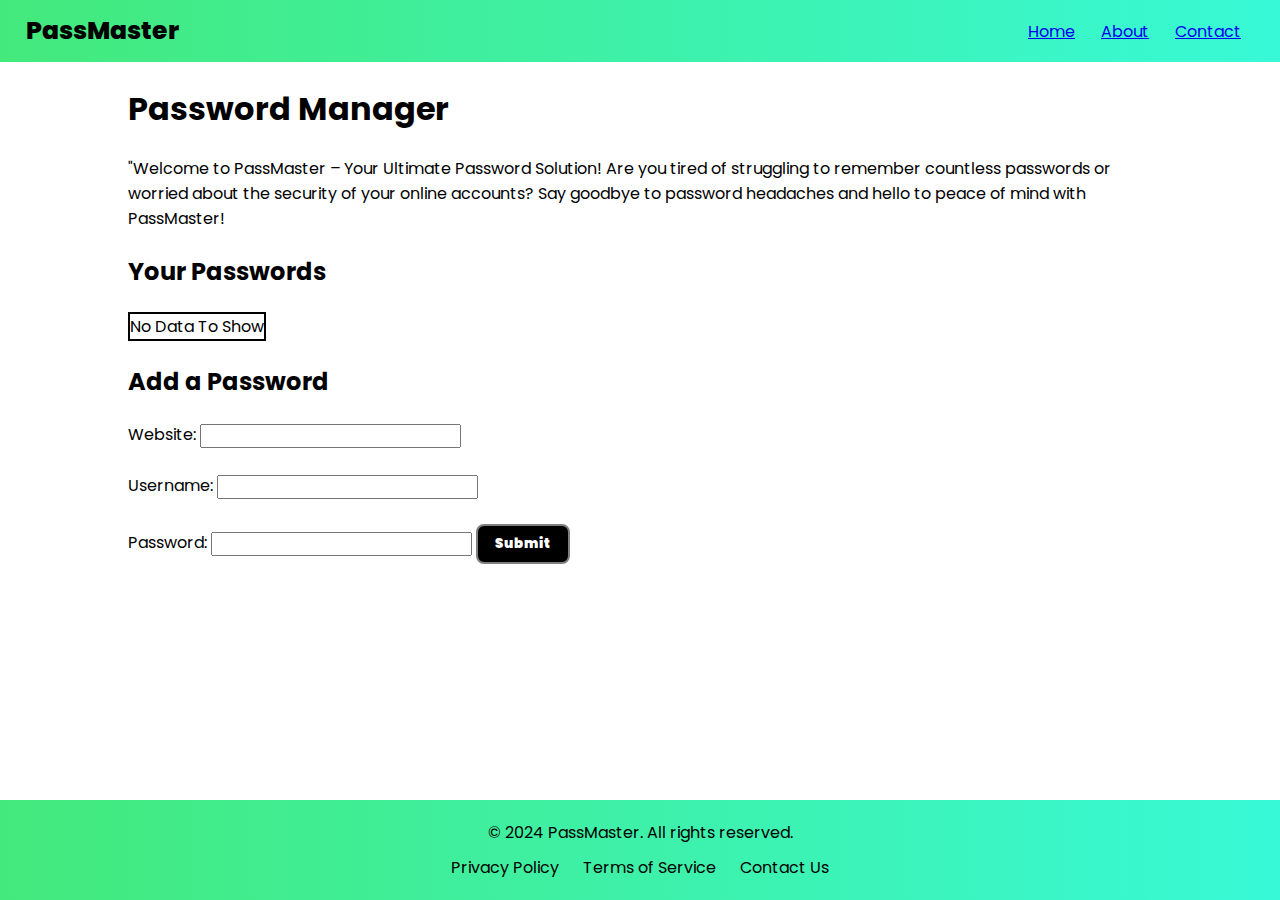
<file: index.html>
<!DOCTYPE html>
<html lang="en">

<head>
    <meta charset="UTF-8">
    <meta name="viewport" content="width=device-width, initial-scale=1.0">
    <title>PassMaster- Your Personal Password Manager</title>
    <link rel="stylesheet" href="style.css">
</head>

<body>
    <nav>
        <div class="logo">PassMaster</div>
        <ul>
            <li>
                <a href="./index.html">Home</a>
            </li>
            <li>
                <a href="./about.html">About</a>
            </li>
            <li>    
                <a href="./contact.html">Contact</a>
            </li>
        </ul>
    </nav>
    <div class="container">
        <h1>Password Manager</h1>
        <!-- <p>We're thrilled to have you here. Your digital life contains a myriad of passwords, and we know how
            challenging it can be to manage them all. That's why we're here to make it easy for you.</p> -->
            <p >"Welcome to PassMaster – Your Ultimate Password Solution!

                Are you tired of struggling to remember countless passwords or worried about the security of your online accounts? Say goodbye to password headaches and hello to peace of mind with PassMaster!                        
                </p>
        <h2>Your Passwords <span id="alert">(Copied!)</span></h2> 
        <table>
            <tr>
                <th>Website</th>
                <th>Username</th>
                <th>Password</th>
                <th>Delete</th>
            </tr> 
 
        </table>

        <h2>Add a Password</h2>

        <form action="/submit" method="post">

            <!-- Text input for website -->
            <label for="website">Website:</label>
            <input type="text" id="website" name="website" required>
            <br><br>

            <!-- Text input for username -->
            <label for="username">Username:</label>
            <input type="text" id="username" name="username" required>
            <br>

            <!-- Password input -->
            <label for="password">Password:</label>
            <input type="password" id="password" name="password" required>
            <!-- Submit button -->
            <button class="btn" type="submit">Submit</button>
        </form>
        
    </div>


    <footer>
        <p>&copy; 2024 PassMaster. All rights reserved.</p>
        <div class="footer-links">
            <a href="#">Privacy Policy</a>
            <a href="#">Terms of Service</a>
            <a href="./contact.html">Contact Us</a>
        </div>
    </footer>

    <script src="script.js"></script>
</body>

</html>
</file>
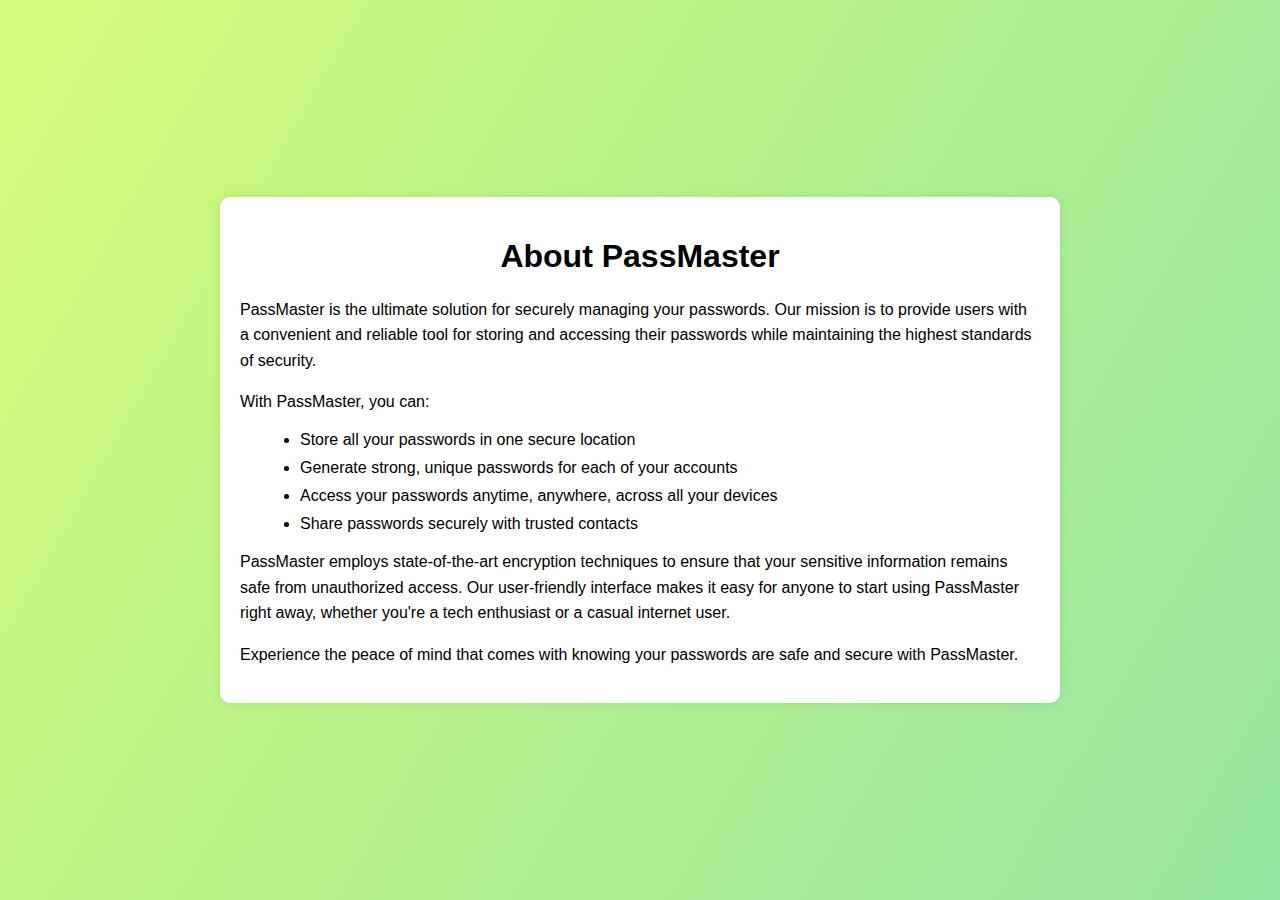
<file: about.html>
<!DOCTYPE html>
<html lang="en">
<head>
    <meta charset="UTF-8">
    <meta name="viewport" content="width=device-width, initial-scale=1.0">
    <title>About PassMaster</title>
    <style>
        /* Page Styles */
        body {
            background-image: linear-gradient(120deg, #d4fc79 0%, #96e6a1 100%);
            font-family: Arial, sans-serif;
            margin: 0;
            padding: 0;
            display: flex;
            justify-content: center;
            align-items: center;
            min-height: 100vh;
            background-color: #f4f4f4;
        }
        .container {
            width: 80%;
            max-width: 800px;
            padding: 20px;
            background-color: #fff;
            border-radius: 10px;
            box-shadow: 0 0 10px rgba(0, 0, 0, 0.1);
        }
        h1 {
            text-align: center;
        }
        p {
            line-height: 1.6;
        }
        ul {
            margin-left: 20px;
        }
        li {
            margin-bottom: 10px;
        }
    </style>
</head>
<body>
    <div class="container">
        <h1>About PassMaster</h1>
        <p>PassMaster is the ultimate solution for securely managing your passwords. Our mission is to provide users with a convenient and reliable tool for storing and accessing their passwords while maintaining the highest standards of security.</p>
        <p>With PassMaster, you can:</p>
        <ul>
            <li>Store all your passwords in one secure location</li>
            <li>Generate strong, unique passwords for each of your accounts</li>
            <li>Access your passwords anytime, anywhere, across all your devices</li>
            <li>Share passwords securely with trusted contacts</li>
        </ul>
        <p>PassMaster employs state-of-the-art encryption techniques to ensure that your sensitive information remains safe from unauthorized access. Our user-friendly interface makes it easy for anyone to start using PassMaster right away, whether you're a tech enthusiast or a casual internet user.</p>
        <p>Experience the peace of mind that comes with knowing your passwords are safe and secure with PassMaster.</p>
    </div>
</body>
</html>
</file>
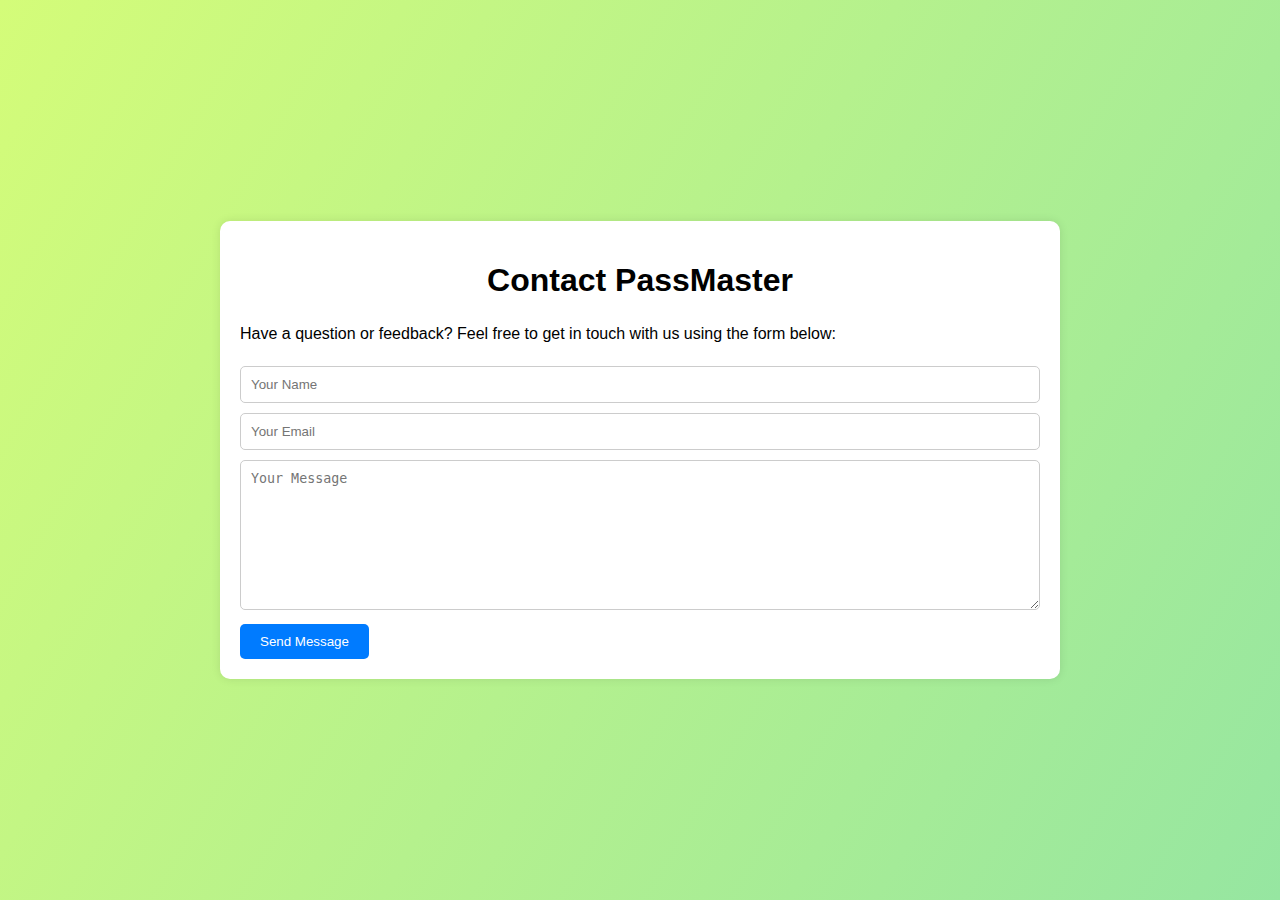
<file: contact.html>
<!DOCTYPE html>
<html lang="en">
<head>
    <meta charset="UTF-8">
    <meta name="viewport" content="width=device-width, initial-scale=1.0">
    <title>Contact PassMaster</title>
    <style>
        /* Page Styles */
        body {
            background-image: linear-gradient(120deg, #d4fc79 0%, #96e6a1 100%);
            font-family: Arial, sans-serif;
            margin: 0;
            padding: 0;
            display: flex;
            justify-content: center;
            align-items: center;
            min-height: 100vh;
            background-color: #f4f4f4;
        }
        .container {
            width: 80%;
            max-width: 800px;
            padding: 20px;
            background-color: #fff;
            border-radius: 10px;
            box-shadow: 0 0 10px rgba(0, 0, 0, 0.1);
        }
        h1 {
            text-align: center;
        }
        p {
            line-height: 1.6;
        }
        form {
            margin-top: 20px;
        }
        input[type="text"],
        input[type="email"],
        textarea {
            width: 100%;
            padding: 10px;
            margin-bottom: 10px;
            border: 1px solid #ccc;
            border-radius: 5px;
            box-sizing: border-box;
        }
        textarea {
            height: 150px;
        }
        input[type="submit"] {
            background-color: #007bff;
            color: #fff;
            border: none;
            border-radius: 5px;
            padding: 10px 20px;
            cursor: pointer;
        }
        input[type="submit"]:hover {
            background-color: #0056b3;
        }
        .success-message {
            color: #009900;
            font-weight: bold;
            text-align: center;
            margin-top: 10px;
        }
    </style>
</head>
<body>
    <div class="container">
        <h1>Contact PassMaster</h1>
        <p>Have a question or feedback? Feel free to get in touch with us using the form below:</p>
        <form id="contact-form" action="#" method="post">
            <input type="text" name="name" placeholder="Your Name" required>
            <input type="email" name="email" placeholder="Your Email" required>
            <textarea name="message" placeholder="Your Message" required></textarea>
            <input type="submit" value="Send Message">
        </form>
        <div class="success-message" id="success-message" style="display: none;">Your message has been sent!</div>
    </div>

    <script>
        document.getElementById("contact-form").addEventListener("submit", function(event) {
            event.preventDefault();
            var successMessage = document.getElementById("success-message");
            successMessage.style.display = "block";
            setTimeout(function() {
                successMessage.style.display = "none";
                document.getElementById("contact-form").reset();
            }, 3000);
        });
    </script>
</body>
</html>
</file>
<file: style.css>
@import url('https://fonts.googleapis.com/css2?family=Noto+Sans:ital,wght@0,700;1,300&family=Poppins:wght@300;400;600&display=swap');

* {
    margin: 0;
    padding: 0;
    font-family: 'Noto Sans', sans-serif;
    font-family: 'Poppins', sans-serif;
}

nav {
    background-image: linear-gradient(to right, #43e97b 0%, #38f9d7 100%);
    color: black;
    padding: 12px 3px;
    display: flex;
    justify-content: space-between;
}

.logo{
    margin: 0 23px;
    font-weight: 800;
    font-size: 25px;
    cursor: pointer;
}

ul {
    display: flex;
    margin: 0 23px;
    align-items: center;
}

ul > li {
    list-style: none;
    margin: 0 13px;
    cursor: pointer;
}

ul > li:hover{
    color: white;

}

table, td, tr{
    border: 2px solid black;
    border-collapse: collapse;
    padding: 5px 13px;
}

.container {
    max-width: 80vw;
    margin: 23px auto;
}

h1, h2, h3 {
    margin: 23px 0;
}

.btn{
    padding: 8px 17px;
    background: black;
    color: white;
    font-weight: 900;
    border: 2px solid gray;
    border-radius: 8px;
    margin: 25px 0;
    cursor: pointer;
}

.btnsm{ 
    padding: 8px 17px;
    background: black;
    color: white;
    font-weight: 900;
    border: 2px solid gray;
    border-radius: 8px; 
    cursor: pointer;
}

img{
    cursor: pointer;
    position: relative;
    bottom: 7px;
    width: 15px;
    height: 13px;
}

#alert{
    display: none;
}

footer {
    background-image: linear-gradient(to right, #43e97b 0%, #38f9d7 100%);
    color: black;
    padding: 20px 0;
    text-align: center;
    width: 100%;
    position: fixed;
    bottom: 0;
}
.footer-links {
    margin-top: 10px;
}
.footer-links a {
    color: black;
    text-decoration: none;
    margin: 0 10px;
}
.footer-links a:hover {
    text-decoration: underline;
}
</file>
